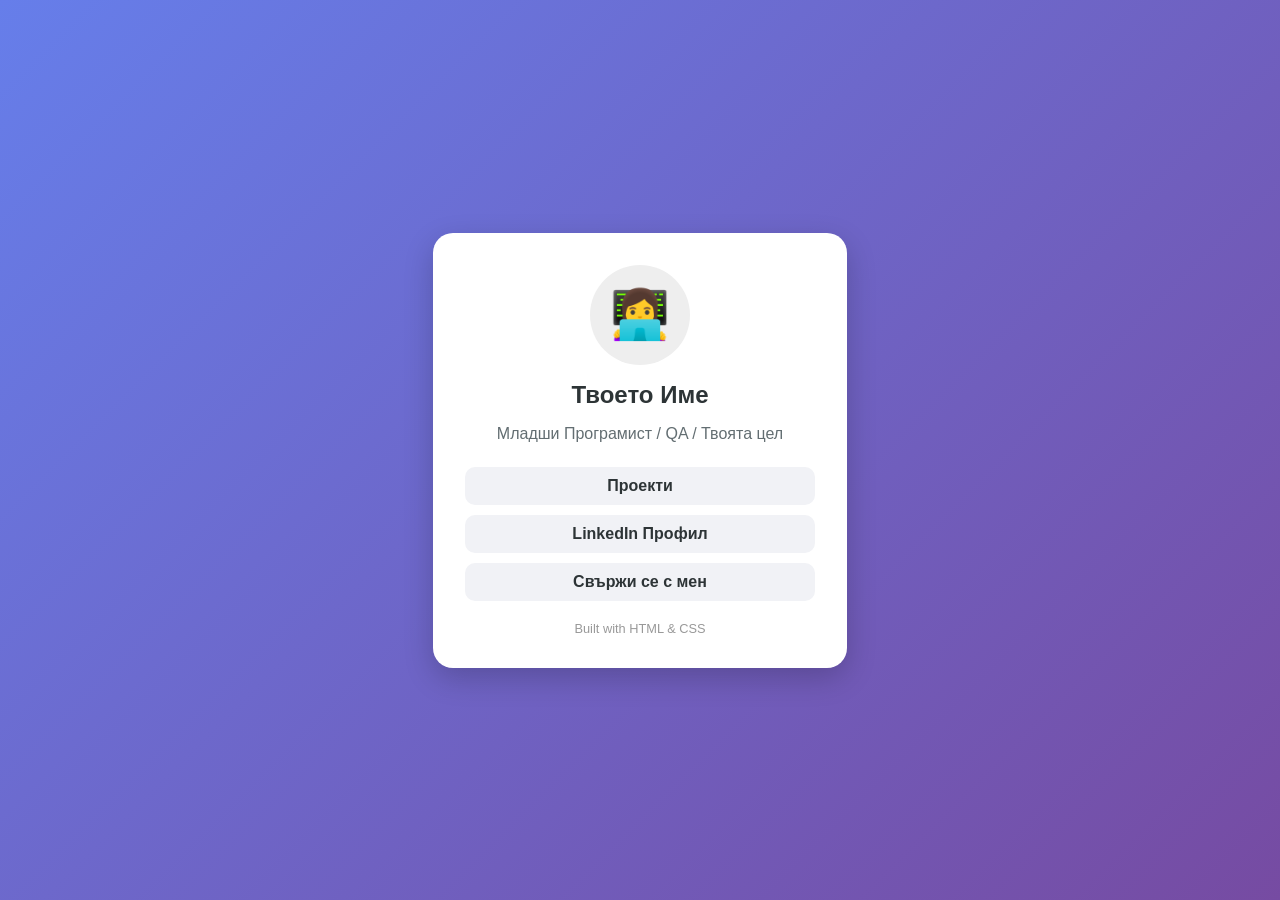
<file: index.html>
<!DOCTYPE html>
<html lang="bg">
<head>
    <meta charset="UTF-8">
    <meta name="viewport" content="width=device-width, initial-scale=1.0">
    <title>Моето Портфолио</title>
    <style>
        body {
            font-family: 'Segoe UI', Tahoma, Geneva, Verdana, sans-serif;
            background: linear-gradient(135deg, #667eea 0%, #764ba2 100%);
            display: flex;
            justify-content: center;
            align-items: center;
            height: 100vh;
            margin: 0;
            color: #333;
        }
        .card {
            background: white;
            padding: 2rem;
            border-radius: 20px;
            box-shadow: 0 10px 30px rgba(0,0,0,0.2);
            text-align: center;
            max-width: 350px;
            width: 90%;
        }
        .profile-img {
            width: 100px;
            height: 100px;
            background: #eee;
            border-radius: 50%;
            margin: 0 auto 1rem;
            display: flex;
            justify-content: center;
            align-items: center;
            font-size: 3rem;
        }
        h1 { margin: 0; font-size: 1.5rem; color: #2d3436; }
        p { color: #636e72; margin-bottom: 1.5rem; }
        .links { display: flex; flex-direction: column; gap: 10px; }
        .link {
            text-decoration: none;
            background: #f1f2f6;
            padding: 10px;
            border-radius: 10px;
            color: #2d3436;
            font-weight: bold;
            transition: 0.3s;
        }
        .link:hover { background: #764ba2; color: white; }
    </style>
</head>
<body>

<div class="card">
    <div class="profile-img">👩‍💻</div>
    <h1>Твоето Име</h1>
    <p>Младши Програмист / QA / Твоята цел</p>
    
    <div class="links">
        <a href="#" class="link">Проекти</a>
        <a href="#" class="link">LinkedIn Профил</a>
        <a href="mailto:your-email@example.com" class="link">Свържи се с мен</a>
    </div>
    
    <div style="margin-top: 20px; font-size: 0.8rem; color: #999;">
        Built with HTML & CSS
    </div>
</div>

</body>
</html>
</file>
